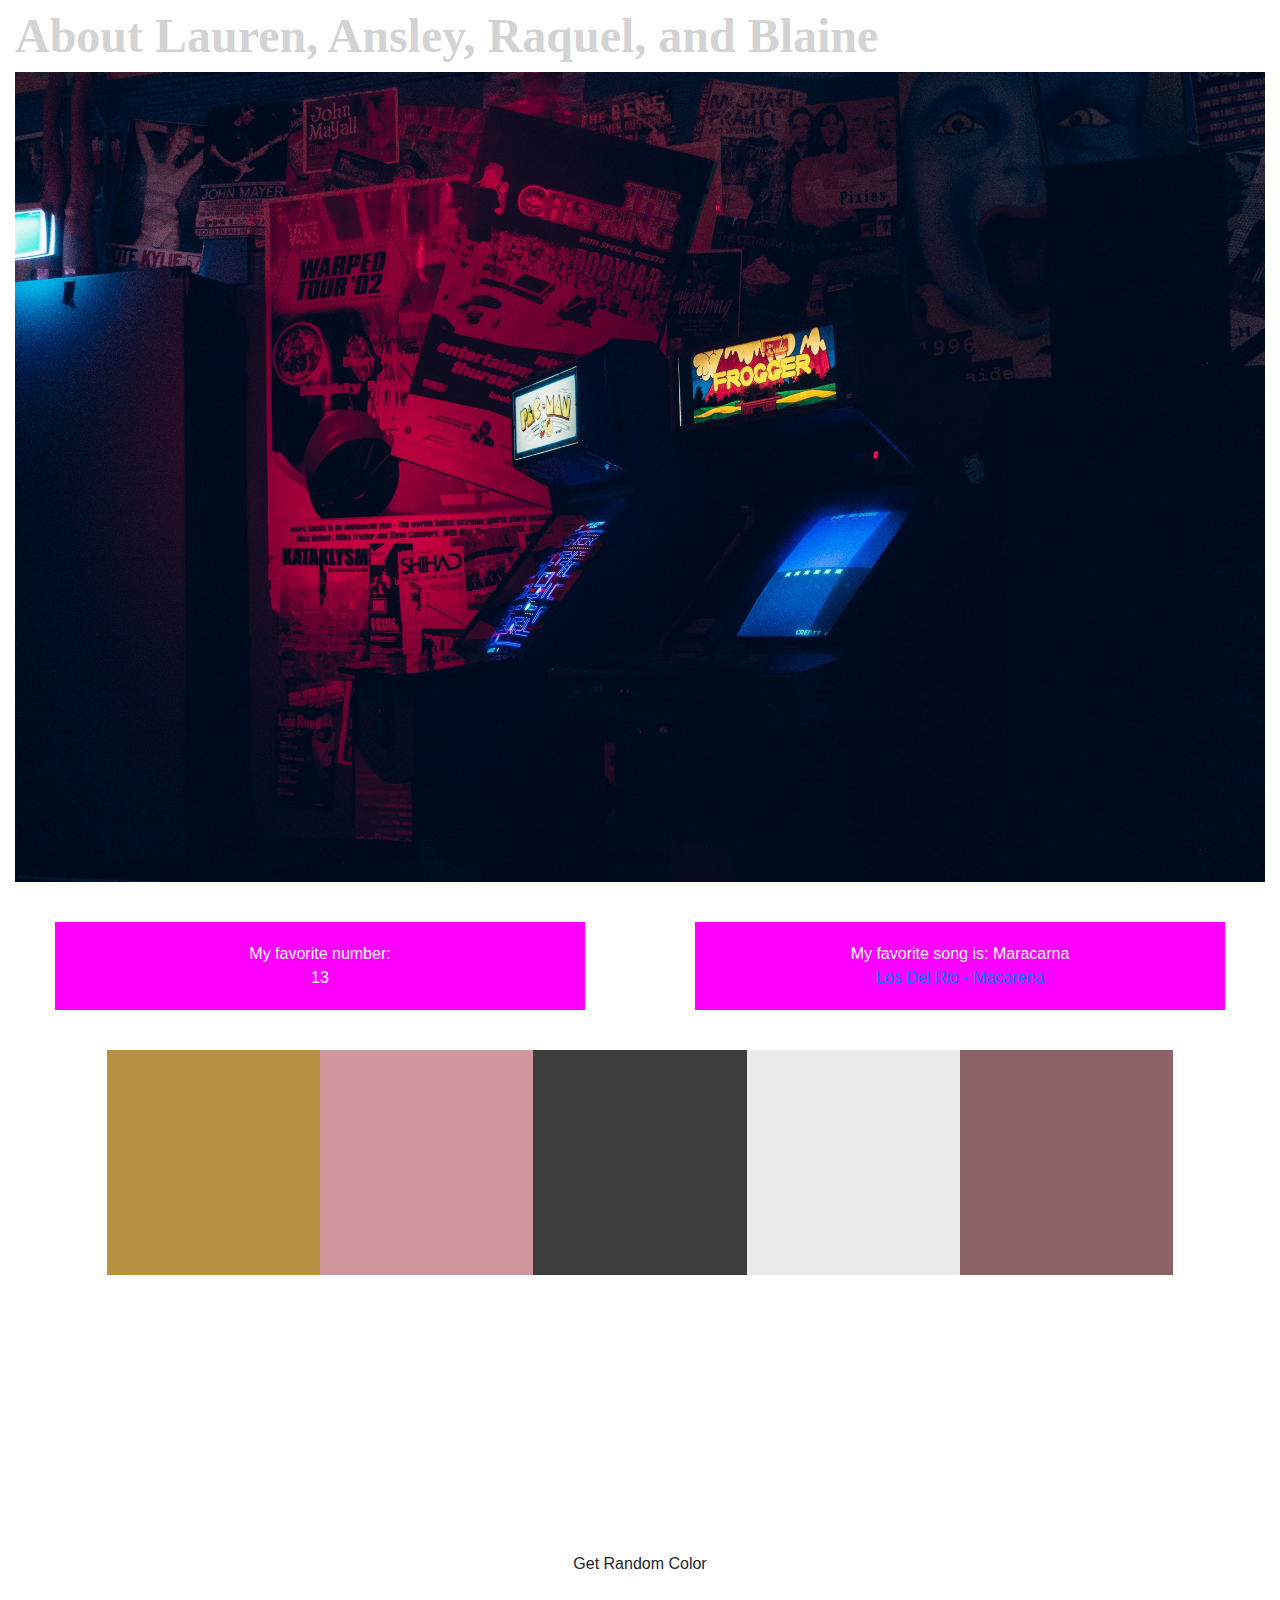
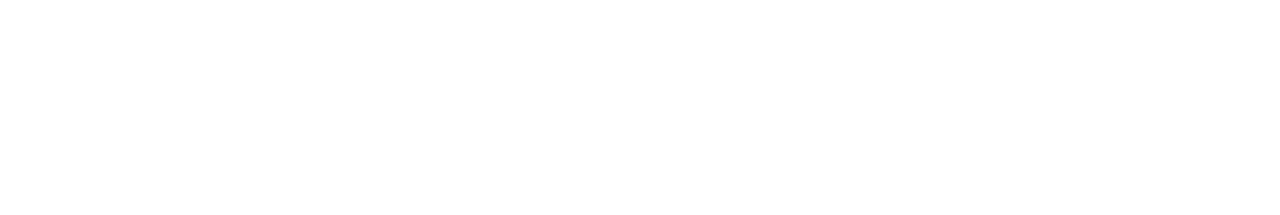
<file: colorpicker.html>
<!DOCTYPE html>
<html lang="en">
<head>
  <title>INSTRUCTORS</title>
  <meta charset="utf-8">
  <meta name="viewpoint" content="width=device-width, initial-scale=1">

  <!-- Our style sheet where we can customize parts of our page further -->
  <link rel="stylesheet" type="text/css" href="colorpicker.css">

  <link rel="stylesheet" href="https://maxcdn.bootstrapcdn.com/bootstrap/4.3.1/css/bootstrap.min.css">
  <script src="https://ajax.googleapis.com/ajax/libs/jquery/3.4.1/jquery.min.js"></script>
  <script src="https://maxcdn.bootstrapcdn.com/bootstrap/4.3.1/js/bootstrap.min.js"></script>

  <script>
    function randomColor() {
      var red = Math.floor(Math.random() * 256);
      var green = Math.floor(Math.random() * 256);
      var blue = Math.floor(Math.random() * 256);

      var divtoedit = document.getElementById('pickacolor');
      divtoedit.style.backgroundColor = 'rgb('+red+','+green+','+blue+')';

      document.getElementById('colorGenerated').innerHTML = 'rgb('+red+','+green+','+blue+')';

    }

  </script>

</head>

<body>

  <div class="container-fluid">
    <div class="row">
      <div class="col-sm-12">
        <span id="title">About Lauren, Ansley, Raquel, and Blaine</span>
      </div>
    </div>

    <div class="row">
      <div class="col-sm-12">
        <img id=coverimage src="imgs/coverimage.jpg" alt="arcade game cabinets">
      </div>
    </div>


    <div class="row">
      <div class="col-sm-6">
        <div class="halfrow">
          My favorite number: <br/>
          13
        </div>
      </div>

      <div class="col-sm-6">
        <div class="halfrow">
          My favorite song is: Maracarna <br/>
          <a href="https://www.youtube.com/watch?v=anzzNp8HlVQ" target="_blank">
            Los Del Rio - Macarena
          </a>
        </div>
      </div>

  </div>

  <div class="row">
    <div class="col-sm-2 offset-sm-1 color" id="color1">
    </div>
    <div class="col-sm-2 color" id="color2">
    </div>
    <div class="col-sm-2 color" id="color3">
    </div>
    <div class="col-sm-2 color" id="color4">
    </div>
    <div class="col-sm-2 color" id="color5">
    </div>
  </div>

  <div class="row">
    <div class="col-sm-12" id="pickacolor">
      <button class="btn btn-default"
        onclick=randomColor()>
        Get Random Color
      </button>
      <br/><br/>
      <p id="colorGenerated"></p>
    </div>
  </div>



</div>

</body>
</html>
</file>
<file: colorpicker.css>
#coverimage {
  width: 100%;
  height: 90vh;
  object-fit: cover;
}

#title {
  font-size: 3em;
  color: rgb(100, 100, 100, .3);
  font-family: 'Georgia';
  font-weight: bold;
}

.halfrow { /* rgb is 0-255 */
  background-color: rgb(255, 0, 255);
  color: rgb(255, 255, 255);
  margin: 40px;
  padding: 20px;
  text-align: center;
}

.color {
  height: 25vh;
}
#color1 {
  background-color: #B89041;
}
#color2 {
  background-color: #CF969D;
}
#color3 {
  background-color: #3E3D3B;
}
#color4 {
  background-color: #EBEAEA;
}
#color5 {
  background-color: #8D6266;
}
#pickacolor {
  height: 60vh;
  width: 100%;
  padding-top: 30vh;
  text-align: center;
}
</file>
